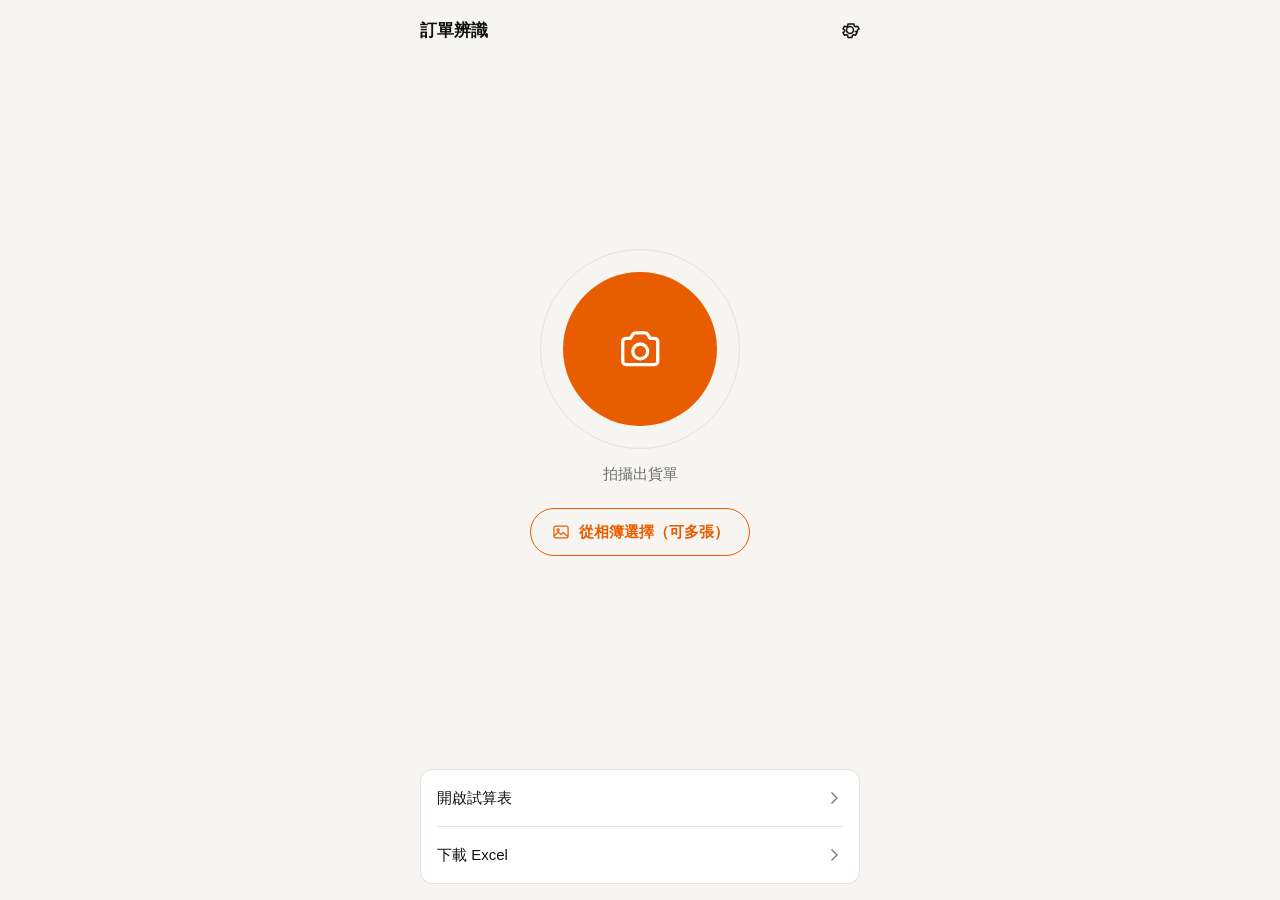
<file: index.html>
<!DOCTYPE html>
<html lang="zh-Hant-TW">
<head>
<meta charset="UTF-8">
<meta name="viewport" content="width=device-width, initial-scale=1, viewport-fit=cover, maximum-scale=1">
<meta name="theme-color" media="(prefers-color-scheme: light)" content="#F6F5F2">
<meta name="theme-color" media="(prefers-color-scheme: dark)" content="#161514">
<title>訂單辨識</title>
<link rel="manifest" href="manifest.webmanifest">
<link rel="apple-touch-icon" href="icons/apple-touch-icon.png">
<link rel="icon" href="icons/icon-192.png">
<meta name="apple-mobile-web-app-capable" content="yes">
<meta name="apple-mobile-web-app-status-bar-style" content="default">
<meta name="apple-mobile-web-app-title" content="訂單辨識">
<link rel="stylesheet" href="style.css">
</head>
<body>

<div class="app-shell">

  <!-- ========== 1. 主畫面 ========== -->
  <section id="view-home" class="view is-active">
    <header class="home-header">
      <span class="app-title">訂單辨識</span>
      <button id="btn-open-settings" class="icon-btn" type="button" aria-label="設定" data-nav="view-settings">
        <svg viewBox="0 0 24 24" fill="none" xmlns="http://www.w3.org/2000/svg" class="icon-gear" aria-hidden="true">
          <path d="M12 15.5a3.5 3.5 0 1 0 0-7 3.5 3.5 0 0 0 0 7Z" stroke="currentColor" stroke-width="1.5"/>
          <path d="M19.4 13.5c.06-.5.06-1 0-1.5l1.6-1.2-1.5-2.6-1.9.6a7.6 7.6 0 0 0-1.3-.8l-.3-2H10l-.3 2a7.6 7.6 0 0 0-1.3.8l-1.9-.6-1.5 2.6L6.6 12c-.06.5-.06 1 0 1.5L5 14.7l1.5 2.6 1.9-.6c.4.32.85.59 1.3.8l.3 2h4l.3-2c.45-.21.9-.48 1.3-.8l1.9.6 1.5-2.6-1.6-1.2Z" stroke="currentColor" stroke-width="1.5" stroke-linejoin="round"/>
        </svg>
      </button>
    </header>

    <div class="home-center">
      <div class="shutter-ring">
        <button id="btn-shutter" class="shutter-btn" type="button" aria-label="拍攝出貨單">
          <svg viewBox="0 0 24 24" fill="none" xmlns="http://www.w3.org/2000/svg" class="icon-camera" aria-hidden="true">
            <path d="M4 8.5C4 7.67157 4.67157 7 5.5 7H7.5L8.6 5.2C8.87 4.75 9.36 4.5 9.87 4.5H14.13C14.64 4.5 15.13 4.75 15.4 5.2L16.5 7H18.5C19.33 7 20 7.67157 20 8.5V17.5C20 18.3284 19.33 19 18.5 19H5.5C4.67157 19 4 18.3284 4 17.5V8.5Z" stroke="white" stroke-width="1.5" stroke-linejoin="round"/>
            <circle cx="12" cy="13" r="3.4" stroke="white" stroke-width="1.5"/>
          </svg>
        </button>
      </div>
      <p class="shutter-hint">拍攝出貨單</p>

      <button id="btn-pick-album" class="pill-btn" type="button">
        <svg viewBox="0 0 24 24" fill="none" xmlns="http://www.w3.org/2000/svg" class="icon-album" aria-hidden="true">
          <rect x="3.5" y="5" width="17" height="14" rx="2" stroke="currentColor" stroke-width="1.5"/>
          <circle cx="8.5" cy="9.5" r="1.4" stroke="currentColor" stroke-width="1.5"/>
          <path d="M4 16.5 8.5 12 12 15l2.5-2.5L20 17" stroke="currentColor" stroke-width="1.5" stroke-linecap="round" stroke-linejoin="round"/>
        </svg>
        <span>從相簿選擇（可多張）</span>
      </button>
    </div>

    <input id="file-input" type="file" accept="image/*" capture="environment" hidden>
    <input id="file-input-multi" type="file" accept="image/*" multiple hidden>

    <footer class="home-footer">
      <div class="footer-card">
        <a id="link-sheet" class="footer-row" href="#" target="_blank" rel="noopener">
          <span>開啟試算表</span>
          <svg viewBox="0 0 24 24" fill="none" xmlns="http://www.w3.org/2000/svg" class="icon-chevron" aria-hidden="true"><path d="M9 5l7 7-7 7" stroke="currentColor" stroke-width="1.5" stroke-linecap="round" stroke-linejoin="round"/></svg>
        </a>
        <div class="footer-divider"></div>
        <a id="link-xlsx" class="footer-row" href="#" target="_blank" rel="noopener">
          <span>下載 Excel</span>
          <svg viewBox="0 0 24 24" fill="none" xmlns="http://www.w3.org/2000/svg" class="icon-chevron" aria-hidden="true"><path d="M9 5l7 7-7 7" stroke="currentColor" stroke-width="1.5" stroke-linecap="round" stroke-linejoin="round"/></svg>
        </a>
      </div>
    </footer>
  </section>

  <!-- ========== 2. 辨識中（單張拍照流程） ========== -->
  <section id="view-processing" class="view">
    <div class="processing-center">
      <div class="thumb-wrap">
        <img id="processing-thumb" class="thumb-img" alt="拍攝縮圖">
      </div>
      <div class="spinner" aria-hidden="true"></div>
      <p id="processing-text" class="processing-text">辨識中…</p>
      <div id="processing-error" class="error-box" hidden>
        <svg viewBox="0 0 24 24" fill="none" xmlns="http://www.w3.org/2000/svg" class="icon-warning" aria-hidden="true"><path d="M12 4.5 21 19.5H3L12 4.5Z" stroke="currentColor" stroke-width="1.5" stroke-linejoin="round"/><path d="M12 10v4" stroke="currentColor" stroke-width="1.5" stroke-linecap="round"/><circle cx="12" cy="16.7" r="0.9" fill="currentColor" stroke="none"/></svg>
        <p id="processing-error-msg" class="error-msg"></p>
        <button id="btn-retry-scan" class="btn-secondary" type="button">重試</button>
        <button id="btn-retry-retake" class="btn-secondary" type="button">重拍</button>
      </div>
    </div>
  </section>

  <!-- ========== 3. 佇列畫面（批次辨識） ========== -->
  <section id="view-queue" class="view">
    <header class="review-header">
      <button class="icon-btn" id="btn-queue-back" type="button" aria-label="返回">
        <svg viewBox="0 0 24 24" fill="none" xmlns="http://www.w3.org/2000/svg"><path d="M15 5L8 12L15 19" stroke="currentColor" stroke-width="1.5" stroke-linecap="round" stroke-linejoin="round"/></svg>
      </button>
      <span class="review-title">批次辨識</span>
      <span id="queue-progress" class="header-progress">0 / 0</span>
    </header>

    <div class="review-scroll">
      <div id="queue-list" class="queue-list"></div>
    </div>
  </section>

  <!-- ========== 4. 核對畫面 ========== -->
  <section id="view-review" class="view">
    <header class="review-header">
      <button class="icon-btn" id="btn-review-back" type="button" aria-label="返回">
        <svg viewBox="0 0 24 24" fill="none" xmlns="http://www.w3.org/2000/svg"><path d="M15 5L8 12L15 19" stroke="currentColor" stroke-width="1.5" stroke-linecap="round" stroke-linejoin="round"/></svg>
      </button>
      <span class="review-title">核對出貨單</span>
      <span id="review-progress" class="header-progress" hidden>1 / 1</span>
    </header>

    <div class="review-scroll">

      <section class="card-block">
        <h2 class="block-title">單頭資訊</h2>
        <div class="field-grid">
          <label class="field field-full">
            <span class="field-label">供應商</span>
            <input class="field-input" id="hdr-supplier" type="text" inputmode="text">
          </label>
          <label class="field">
            <span class="field-label">銷貨單號</span>
            <input class="field-input" id="hdr-salesOrderNo" type="text" inputmode="text">
          </label>
          <label class="field">
            <span class="field-label">銷貨日期</span>
            <input class="field-input" id="hdr-date" type="text" placeholder="YYYY/MM/DD">
          </label>
          <label class="field">
            <span class="field-label">發票號碼</span>
            <input class="field-input" id="hdr-invoiceNo" type="text" inputmode="text">
          </label>
          <label class="field field-full">
            <span class="field-label">客戶名稱</span>
            <input class="field-input" id="hdr-customer" type="text" inputmode="text">
          </label>
        </div>
        <div class="field-grid field-grid-readonly">
          <div class="field">
            <span class="field-label">拍攝時間</span>
            <span class="field-readonly" id="hdr-capturedAt">—</span>
          </div>
          <div class="field">
            <span class="field-label">輸入人員</span>
            <span class="field-readonly" id="hdr-operator">—</span>
          </div>
        </div>
      </section>

      <section class="card-block">
        <div class="block-title-row">
          <h2 class="block-title">明細</h2>
          <button id="btn-add-item" class="btn-add" type="button">＋新增一筆</button>
        </div>
        <div id="items-list" class="items-list"></div>
      </section>

      <div id="mismatch-warning" class="warn-banner" hidden>
        <svg viewBox="0 0 24 24" fill="none" xmlns="http://www.w3.org/2000/svg" class="icon-warning" aria-hidden="true"><path d="M12 4.5 21 19.5H3L12 4.5Z" stroke="currentColor" stroke-width="1.5" stroke-linejoin="round"/><path d="M12 10v4" stroke="currentColor" stroke-width="1.5" stroke-linecap="round"/><circle cx="12" cy="16.7" r="0.9" fill="currentColor" stroke="none"/></svg>
        <span id="mismatch-warning-text"></span>
      </div>

      <section class="card-block">
        <h2 class="block-title">合計</h2>
        <div class="field-grid field-grid-totals">
          <label class="field">
            <span class="field-label">未稅合計</span>
            <input class="field-input" id="tot-subtotal" type="text" inputmode="decimal">
          </label>
          <label class="field">
            <span class="field-label">稅額</span>
            <input class="field-input" id="tot-tax" type="text" inputmode="decimal">
          </label>
          <label class="field">
            <span class="field-label">含稅合計</span>
            <input class="field-input" id="tot-total" type="text" inputmode="decimal">
          </label>
        </div>
      </section>

    </div>

    <div class="review-actions">
      <div id="review-submit-error" class="warn-banner" hidden>
        <svg viewBox="0 0 24 24" fill="none" xmlns="http://www.w3.org/2000/svg" class="icon-warning" aria-hidden="true"><path d="M12 4.5 21 19.5H3L12 4.5Z" stroke="currentColor" stroke-width="1.5" stroke-linejoin="round"/><path d="M12 10v4" stroke="currentColor" stroke-width="1.5" stroke-linecap="round"/><circle cx="12" cy="16.7" r="0.9" fill="currentColor" stroke="none"/></svg>
        <span id="review-submit-error-msg"></span>
      </div>
      <button id="btn-submit" class="btn-primary" type="button"><span id="btn-submit-label">確認送出</span></button>
      <button id="btn-retake" class="btn-ghost" type="button">重拍</button>
    </div>
  </section>

  <!-- ========== 5. 送出中 / 完成（也用於批次總結） ========== -->
  <section id="view-done" class="view">
    <div class="done-center">
      <div id="done-spinner" class="spinner" aria-hidden="true"></div>
      <div id="done-check" class="done-check" hidden>
        <svg viewBox="0 0 48 48" fill="none" xmlns="http://www.w3.org/2000/svg" aria-hidden="true">
          <circle cx="24" cy="24" r="22" stroke="var(--ok)" stroke-width="2.5"/>
          <path id="done-check-path" d="M14 24.5L20.5 31L34 16" stroke="var(--ok)" stroke-width="2.8" stroke-linecap="round" stroke-linejoin="round"/>
        </svg>
      </div>
      <p id="done-text" class="done-text">送出中…</p>
      <div id="done-actions" class="done-actions" hidden>
        <button id="btn-done-again" class="btn-primary" type="button">再拍一張</button>
        <a id="link-done-sheet" class="btn-ghost" href="#" target="_blank" rel="noopener">開啟試算表</a>
      </div>
      <div id="done-error" class="error-box" hidden>
        <svg viewBox="0 0 24 24" fill="none" xmlns="http://www.w3.org/2000/svg" class="icon-warning" aria-hidden="true"><path d="M12 4.5 21 19.5H3L12 4.5Z" stroke="currentColor" stroke-width="1.5" stroke-linejoin="round"/><path d="M12 10v4" stroke="currentColor" stroke-width="1.5" stroke-linecap="round"/><circle cx="12" cy="16.7" r="0.9" fill="currentColor" stroke="none"/></svg>
        <p id="done-error-msg" class="error-msg"></p>
        <button id="btn-submit-retry" class="btn-secondary" type="button">重試送出</button>
        <button id="btn-submit-back" class="btn-secondary" type="button">返回核對</button>
      </div>
    </div>
  </section>

  <!-- ========== 6. 設定畫面 ========== -->
  <section id="view-settings" class="view">
    <header class="review-header">
      <button class="icon-btn" id="btn-settings-back" type="button" aria-label="返回">
        <svg viewBox="0 0 24 24" fill="none" xmlns="http://www.w3.org/2000/svg"><path d="M15 5L8 12L15 19" stroke="currentColor" stroke-width="1.5" stroke-linecap="round" stroke-linejoin="round"/></svg>
      </button>
      <span class="review-title">設定</span>
      <span class="icon-btn-spacer"></span>
    </header>

    <div class="review-scroll">
      <section class="card-block">
        <div class="field-col">
          <label class="field">
            <span class="field-label">輸入人員（記錄是誰登記的，可留空）</span>
            <input class="field-input" id="cfg-operator" type="text" placeholder="姓名">
          </label>
        </div>

        <button id="btn-save-settings" class="btn-primary settings-save" type="button">儲存</button>
      </section>

      <section class="card-block">
        <p class="field-label" style="margin:0">辨識金鑰與伺服器已內建在系統，這台裝置不需要設定，打開就能用。</p>
      </section>
    </div>

    <footer class="settings-footer">
      <span id="app-version">v1.5.0</span>
    </footer>
  </section>

</div>

<div id="global-toast" class="global-toast" hidden></div>

<template id="item-card-template">
  <div class="item-card">
    <div class="item-card-head">
      <span class="item-card-seq-label">序號</span>
      <input class="item-input item-seq" type="text">
      <button class="btn-item-delete" type="button" aria-label="刪除此筆">
        <svg viewBox="0 0 24 24" fill="none" xmlns="http://www.w3.org/2000/svg"><path d="M6 6L18 18M18 6L6 18" stroke="currentColor" stroke-width="1.5" stroke-linecap="round"/></svg>
      </button>
    </div>
    <div class="field-grid">
      <label class="field"><span class="field-label">品號</span><input class="item-input item-productNo" type="text"></label>
      <label class="field field-full"><span class="field-label">品名</span><input class="item-input item-name" type="text"></label>
      <label class="field field-full"><span class="field-label">規格</span><input class="item-input item-spec" type="text"></label>
      <label class="field"><span class="field-label">數量</span><input class="item-input item-qty" type="text" inputmode="decimal"></label>
      <label class="field"><span class="field-label">單位</span><input class="item-input item-unit" type="text"></label>
      <label class="field"><span class="field-label">單價</span><input class="item-input item-unitPrice" type="text" inputmode="decimal"></label>
      <label class="field"><span class="field-label">金額</span><input class="item-input item-amount" type="text" inputmode="decimal"></label>
      <label class="field"><span class="field-label">訂單號碼</span><input class="item-input item-orderNo" type="text"></label>
      <label class="field"><span class="field-label">客戶品號</span><input class="item-input item-customerProductNo" type="text"></label>
    </div>
  </div>
</template>

<template id="queue-card-template">
  <div class="queue-card">
    <img class="queue-card-thumb" alt="縮圖">
    <div class="queue-card-body">
      <span class="queue-card-no">－</span>
      <span class="queue-card-status status-chip"></span>
    </div>
    <button class="btn-queue-retry" type="button" hidden>
      <svg viewBox="0 0 24 24" fill="none" xmlns="http://www.w3.org/2000/svg" class="icon-retry" aria-hidden="true"><path d="M4 12a8 8 0 1 1 2.34 5.66" stroke="currentColor" stroke-width="1.5" stroke-linecap="round"/><path d="M4 17v-4.5H8.5" stroke="currentColor" stroke-width="1.5" stroke-linecap="round" stroke-linejoin="round"/></svg>
      <span>重試</span>
    </button>
  </div>
</template>

<script src="app.js"></script>
</body>
</html>
</file>
<file: style.css>
/* ===== Design tokens ===== */
:root {
  --bg: #F6F5F2;
  --surface: #FFFFFF;
  --ink: #111110;
  --ink-2: #6E6E6A;
  --line: #E3E2DD;
  --accent: #E85D00;
  --ok: #1E7B34;
  --warn: #B3261E;
  --accent-tint: rgba(232, 93, 0, .08);
  --warn-tint: rgba(179, 38, 30, .08);
  --ok-tint: rgba(30, 123, 52, .10);
  --radius: 12px;
  --tap: 56px;
}

@media (prefers-color-scheme: dark) {
  :root {
    --bg: #161514;
    --surface: #201F1D;
    --ink: #F2F1EE;
    --ink-2: #9B9A95;
    --line: #34332F;
    --accent: #E85D00;
    --ok: #3FA35B;
    --warn: #E0645A;
    --accent-tint: rgba(232, 93, 0, .16);
    --warn-tint: rgba(224, 100, 90, .14);
    --ok-tint: rgba(63, 163, 91, .14);
  }
}

* { box-sizing: border-box; }

html, body {
  margin: 0;
  padding: 0;
  background: var(--bg);
  color: var(--ink);
  font-family: -apple-system, BlinkMacSystemFont, "PingFang TC", "Noto Sans TC", sans-serif;
  height: 100%;
}

body {
  -webkit-tap-highlight-color: transparent;
  overscroll-behavior: none;
}

button, input {
  font-family: inherit;
}

a {
  color: var(--accent);
  text-decoration: none;
}

/* ===== App shell ===== */
.app-shell {
  max-width: 480px;
  margin: 0 auto;
  min-height: 100dvh;
  background: var(--bg);
  position: relative;
  padding-top: env(safe-area-inset-top);
  padding-bottom: env(safe-area-inset-bottom);
}

.view {
  display: none;
  min-height: 100dvh;
  flex-direction: column;
}

.view.is-active {
  display: flex;
  animation: fade-in 150ms ease-out;
}

@keyframes fade-in {
  from { opacity: 0; transform: translateY(4px); }
  to { opacity: 1; transform: translateY(0); }
}

/* ===== 1. 主畫面 ===== */
.home-header {
  display: flex;
  align-items: center;
  justify-content: space-between;
  padding: 8px 8px 0 20px;
}

.app-title {
  font-size: 17px;
  font-weight: 600;
  color: var(--ink);
}

.home-center {
  flex: 1;
  display: flex;
  flex-direction: column;
  align-items: center;
  justify-content: center;
  gap: 16px;
  padding: 0 24px;
}

.shutter-ring {
  width: clamp(148px, 46vw, 200px);
  height: clamp(148px, 46vw, 200px);
  border-radius: 50%;
  border: 1px solid var(--line);
  display: flex;
  align-items: center;
  justify-content: center;
}

.shutter-btn {
  width: 78%;
  height: 78%;
  border-radius: 50%;
  background: var(--accent);
  border: none;
  display: flex;
  align-items: center;
  justify-content: center;
  cursor: pointer;
  padding: 0;
  transform: scale(1);
  transition: transform 120ms ease-out;
}

.shutter-btn:active {
  transform: scale(.96);
}

.icon-camera {
  width: 34%;
  height: 34%;
}

.shutter-hint {
  font-size: 15px;
  color: var(--ink-2);
  margin: 0;
}

.pill-btn {
  min-height: 48px;
  padding: 0 20px;
  border: 1px solid var(--accent);
  border-radius: 999px;
  background: none;
  color: var(--accent);
  font-size: 15px;
  font-weight: 600;
  cursor: pointer;
  display: inline-flex;
  align-items: center;
  gap: 8px;
  margin-top: 8px;
}

.pill-btn:active {
  background: var(--accent-tint);
}

.pill-btn svg {
  width: 20px;
  height: 20px;
  flex-shrink: 0;
}

.home-footer {
  padding: 16px 20px;
  padding-bottom: max(16px, env(safe-area-inset-bottom) + 16px);
}

.setup-hint {
  margin: 0 0 12px;
  padding: 10px 14px;
  background: var(--accent-tint);
  border-radius: var(--radius);
  color: var(--accent);
  font-size: 13px;
  text-align: center;
}

.footer-card {
  background: var(--surface);
  border: 1px solid var(--line);
  border-radius: var(--radius);
  overflow: hidden;
}

.footer-row {
  display: flex;
  align-items: center;
  justify-content: space-between;
  min-height: 56px;
  padding: 0 16px;
  font-size: 15px;
  color: var(--ink);
}

.footer-row svg {
  width: 18px;
  height: 18px;
  color: var(--ink-2);
  flex-shrink: 0;
}

.footer-divider {
  height: 1px;
  background: var(--line);
  margin: 0 16px;
}

/* ===== 2. 辨識中 ===== */
.processing-center {
  flex: 1;
  display: flex;
  flex-direction: column;
  align-items: center;
  justify-content: center;
  gap: 20px;
  padding: 24px;
}

.thumb-wrap {
  width: 70%;
  max-width: 320px;
  aspect-ratio: 3/4;
  border-radius: var(--radius);
  overflow: hidden;
  border: 1px solid var(--line);
  background: var(--surface);
}

.thumb-img {
  width: 100%;
  height: 100%;
  object-fit: cover;
  display: block;
}

.spinner {
  width: 32px;
  height: 32px;
  border-radius: 50%;
  border: 3px solid var(--line);
  border-top-color: var(--accent);
  animation: spin 0.8s linear infinite;
}

@keyframes spin {
  to { transform: rotate(360deg); }
}

.processing-text {
  font-size: 17px;
  color: var(--ink);
  margin: 0;
}

.error-box {
  display: flex;
  flex-direction: column;
  align-items: center;
  gap: 10px;
  padding: 16px;
  background: var(--surface);
  border: 1px solid var(--line);
  border-radius: var(--radius);
  width: 100%;
}

.error-box .icon-warning {
  width: 24px;
  height: 24px;
  color: var(--warn);
}

.error-msg {
  font-size: 15px;
  color: var(--warn);
  margin: 0;
  text-align: center;
}

/* ===== 通用：header ===== */
.review-header {
  display: flex;
  align-items: center;
  justify-content: space-between;
  padding: 12px 8px;
  border-bottom: 1px solid var(--line);
}

.review-title {
  font-size: 17px;
  font-weight: 600;
  color: var(--ink);
}

.icon-btn, .icon-btn-spacer {
  width: 44px;
  height: 44px;
  display: flex;
  align-items: center;
  justify-content: center;
  background: none;
  border: none;
  color: var(--ink);
  cursor: pointer;
}

.icon-btn svg {
  width: 24px;
  height: 24px;
}

.header-progress {
  width: 44px;
  font-size: 13px;
  color: var(--ink-2);
  text-align: center;
  font-variant-numeric: tabular-nums;
}

/* ===== 通用：card / field ===== */
.review-scroll {
  flex: 1;
  overflow-y: auto;
  padding: 16px;
  padding-bottom: 24px;
  display: flex;
  flex-direction: column;
  gap: 16px;
  -webkit-overflow-scrolling: touch;
}

.card-block {
  background: var(--surface);
  border: 1px solid var(--line);
  border-radius: var(--radius);
  padding: 16px;
}

.block-title {
  font-size: 13px;
  color: var(--ink-2);
  margin: 0 0 12px;
  font-weight: 500;
}

.block-title-row {
  display: flex;
  align-items: center;
  justify-content: space-between;
  margin-bottom: 12px;
}

.block-title-row .block-title {
  margin: 0;
}

.field-grid {
  display: grid;
  grid-template-columns: 1fr 1fr;
  gap: 12px 12px;
}

.field-grid-totals {
  grid-template-columns: repeat(3, 1fr);
}

.field-full {
  grid-column: 1 / -1;
}

.field-grid-readonly {
  margin-top: 12px;
  padding-top: 12px;
  border-top: 1px solid var(--line);
}

.field-col {
  display: flex;
  flex-direction: column;
  gap: 16px;
  margin-bottom: 16px;
}

.field {
  display: flex;
  flex-direction: column;
  gap: 4px;
}

.field-label {
  font-size: 13px;
  color: var(--ink-2);
}

.field-input {
  min-height: var(--tap);
  border: 1px solid var(--line);
  border-radius: var(--radius);
  padding: 0 14px;
  font-size: 17px;
  color: var(--ink);
  background: var(--surface);
  width: 100%;
}

.field-input:focus {
  outline: none;
  border-color: var(--accent);
}

.field-readonly {
  font-size: 15px;
  color: var(--ink-2);
  padding: 8px 0;
}

.input-with-btn {
  position: relative;
  display: flex;
  align-items: center;
}

.input-with-btn .field-input {
  padding-right: 48px;
}

.btn-eye {
  position: absolute;
  right: 6px;
  width: 40px;
  height: 40px;
  border: none;
  background: none;
  color: var(--ink-2);
  display: flex;
  align-items: center;
  justify-content: center;
  cursor: pointer;
}

.btn-eye svg {
  width: 22px;
  height: 22px;
}

/* 數字欄位：等寬數字 + 靠右對齊 */
input[inputmode="decimal"] {
  font-variant-numeric: tabular-nums;
  text-align: right;
}

/* ===== 明細卡片 ===== */
.items-list {
  display: flex;
  flex-direction: column;
  gap: 12px;
}

.item-card {
  border: 1px solid var(--line);
  border-radius: var(--radius);
  padding: 12px;
  background: var(--bg);
}

.item-card-head {
  display: flex;
  align-items: center;
  gap: 8px;
  margin-bottom: 10px;
}

.item-card-seq-label {
  font-size: 13px;
  color: var(--ink-2);
  white-space: nowrap;
  font-weight: 600;
}

.item-input {
  min-height: 44px;
  border: 1px solid var(--line);
  border-radius: 10px;
  padding: 0 10px;
  font-size: 15px;
  color: var(--ink);
  background: var(--surface);
  width: 100%;
}

.item-input:focus {
  outline: none;
  border-color: var(--accent);
}

.item-seq {
  flex: 1;
  font-weight: 600;
}

.btn-item-delete {
  width: 40px;
  height: 40px;
  flex-shrink: 0;
  border: none;
  background: none;
  color: var(--warn);
  display: flex;
  align-items: center;
  justify-content: center;
  cursor: pointer;
}

.btn-item-delete svg {
  width: 20px;
  height: 20px;
}

.item-card .field-grid {
  gap: 8px;
}

.btn-add {
  min-height: 40px;
  padding: 0 14px;
  border: 1px solid var(--accent);
  border-radius: 10px;
  background: none;
  color: var(--accent);
  font-size: 14px;
  cursor: pointer;
}

/* ===== 警示 banner（金額不符／辨識失敗／送出失敗） ===== */
.warn-banner {
  display: flex;
  align-items: flex-start;
  gap: 8px;
  padding: 12px 14px;
  background: var(--warn-tint);
  border-radius: var(--radius);
  color: var(--warn);
  font-size: 13px;
  line-height: 1.5;
}

.warn-banner .icon-warning {
  width: 18px;
  height: 18px;
  flex-shrink: 0;
  margin-top: 1px;
}

/* ===== 3. 佇列畫面 ===== */
.queue-list {
  display: flex;
  flex-direction: column;
  gap: 10px;
}

.queue-card {
  display: flex;
  align-items: center;
  gap: 12px;
  background: var(--surface);
  border: 1px solid var(--line);
  border-radius: var(--radius);
  padding: 8px;
}

.queue-card.is-tappable {
  cursor: pointer;
}

.queue-card.is-tappable:active {
  background: var(--accent-tint);
}

.queue-card-thumb {
  width: 56px;
  height: 56px;
  border-radius: 8px;
  object-fit: cover;
  flex-shrink: 0;
  background: var(--bg);
}

.queue-card-body {
  flex: 1;
  min-width: 0;
  display: flex;
  flex-direction: column;
  gap: 4px;
}

.queue-card-no {
  font-size: 15px;
  font-weight: 600;
  color: var(--ink);
  font-variant-numeric: tabular-nums;
  overflow: hidden;
  text-overflow: ellipsis;
  white-space: nowrap;
}

.status-chip {
  display: inline-flex;
  align-items: center;
  width: fit-content;
  padding: 2px 10px;
  border-radius: 999px;
  font-size: 13px;
}

.status-queued { background: var(--line); color: var(--ink-2); }
.status-recognizing { background: var(--accent-tint); color: var(--accent); }
.status-recognizing::before {
  content: '';
  width: 9px;
  height: 9px;
  margin-right: 5px;
  border-radius: 50%;
  border: 2px solid var(--accent-tint);
  border-top-color: var(--accent);
  animation: spin 0.8s linear infinite;
}
.status-review { background: var(--accent-tint); color: var(--accent); font-weight: 600; }
.status-done { background: var(--ok-tint); color: var(--ok); }
.status-failed { background: var(--warn-tint); color: var(--warn); }

.btn-queue-retry {
  min-height: 40px;
  padding: 0 12px;
  border: 1px solid var(--warn);
  border-radius: 10px;
  background: none;
  color: var(--warn);
  font-size: 13px;
  display: inline-flex;
  align-items: center;
  gap: 4px;
  cursor: pointer;
  flex-shrink: 0;
}

.btn-queue-retry svg {
  width: 16px;
  height: 16px;
}

/* ===== 底部按鈕 ===== */
.review-actions {
  display: flex;
  flex-direction: column;
  gap: 10px;
  padding: 16px;
  padding-bottom: max(16px, env(safe-area-inset-bottom));
  border-top: 1px solid var(--line);
  background: var(--bg);
}

.btn-primary {
  min-height: var(--tap);
  width: 100%;
  border: none;
  border-radius: var(--radius);
  background: var(--accent);
  color: #fff;
  font-size: 18px;
  font-weight: 600;
  cursor: pointer;
  display: flex;
  align-items: center;
  justify-content: center;
  text-decoration: none;
}

.btn-primary:active {
  opacity: 0.85;
}

.btn-primary:disabled {
  opacity: 0.55;
  cursor: default;
}

.btn-ghost {
  min-height: var(--tap);
  width: 100%;
  border: 1px solid transparent;
  border-radius: var(--radius);
  background: none;
  color: var(--accent);
  font-size: 16px;
  cursor: pointer;
  display: flex;
  align-items: center;
  justify-content: center;
  text-decoration: none;
}

.btn-secondary {
  min-height: 48px;
  width: 100%;
  border: 1px solid var(--line);
  border-radius: var(--radius);
  background: var(--surface);
  color: var(--ink);
  font-size: 16px;
  cursor: pointer;
}

/* ===== 5. 完成畫面（也用於批次總結） ===== */
.done-center {
  flex: 1;
  display: flex;
  flex-direction: column;
  align-items: center;
  justify-content: center;
  gap: 16px;
  padding: 24px;
}

.done-check svg {
  width: 72px;
  height: 72px;
}

#done-check-path {
  stroke-dasharray: 32;
  stroke-dashoffset: 32;
}

#done-check-path.draw-anim {
  animation: draw-check 250ms ease-out forwards;
}

@keyframes draw-check {
  to { stroke-dashoffset: 0; }
}

.done-text {
  font-size: 17px;
  color: var(--ink);
  margin: 0;
  text-align: center;
}

.done-actions {
  display: flex;
  flex-direction: column;
  gap: 10px;
  width: 100%;
  margin-top: 8px;
}

/* ===== 6. 設定畫面 ===== */
.settings-save {
  margin-top: 4px;
}

.settings-footer {
  text-align: center;
  padding: 16px;
  padding-bottom: max(16px, env(safe-area-inset-bottom));
  color: var(--ink-2);
  font-size: 12px;
}

/* ===== 全域 toast（設定匯入等輕量回饋） ===== */
.global-toast {
  position: fixed;
  left: 50%;
  bottom: max(24px, calc(env(safe-area-inset-bottom) + 16px));
  transform: translateX(-50%) translateY(8px);
  background: var(--ink);
  color: var(--bg);
  font-size: 14px;
  padding: 10px 18px;
  border-radius: 999px;
  opacity: 0;
  transition: opacity 200ms ease-out, transform 200ms ease-out;
  z-index: 100;
  max-width: calc(100% - 48px);
  text-align: center;
  pointer-events: none;
}

.global-toast.is-visible {
  opacity: 1;
  transform: translateX(-50%) translateY(0);
}
</file>
